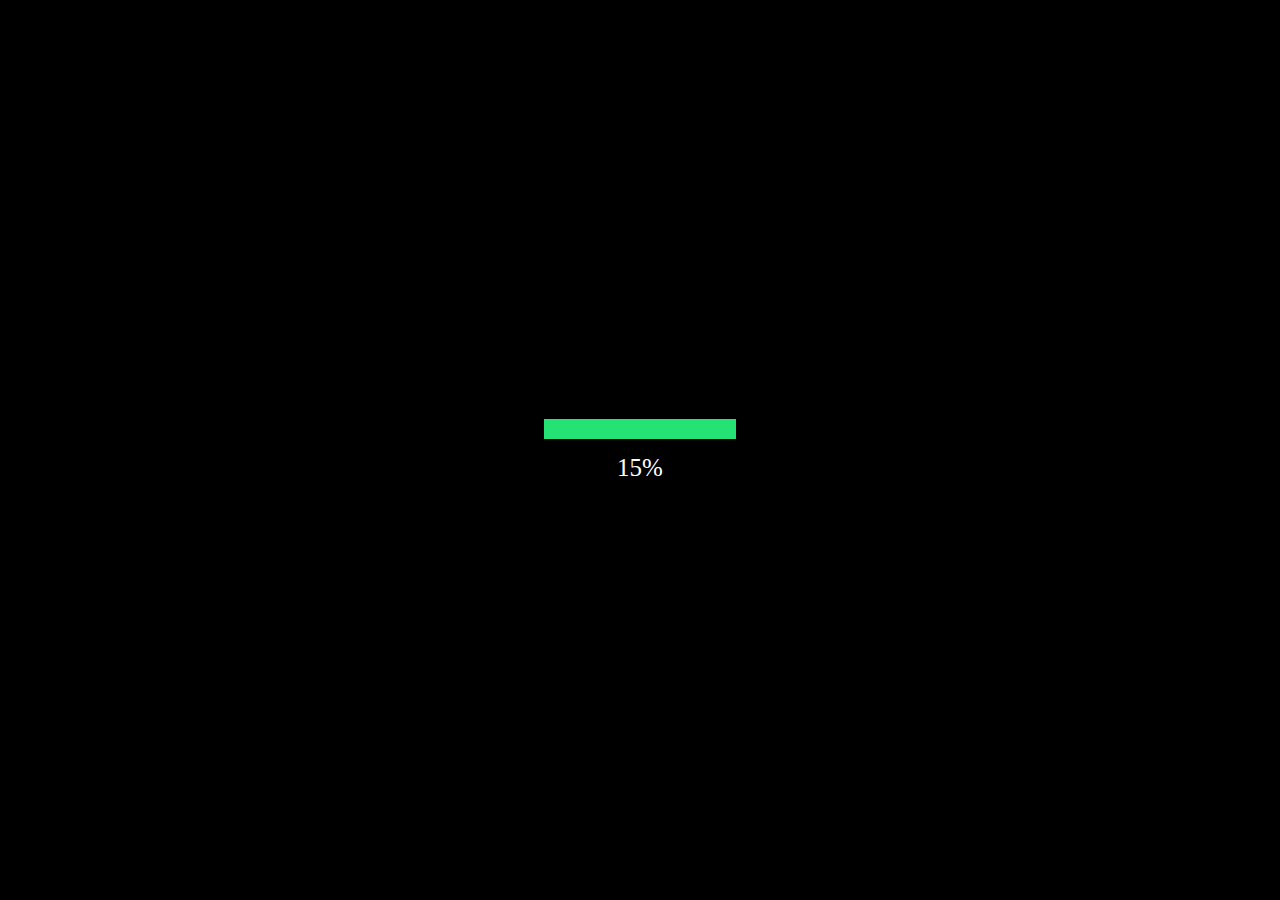
<file: index.html>
<!DOCTYPE html>
<html>
<head>
  <title>Loading Screen</title>
  <style>

    body {
    margin: 0;
    padding: 0;
    }

    #loading-screen {
      width: 100%;
      height: 100vh;
      background-color: black;
      display: flex;
      justify-content: center;
      align-items: center;
      flex-direction: column;
    }
    
    #loading-bar {
      width: 0%;
      height: 20px;
      background-color: #25e274;
      transition: width 1s ease;
    }

    #loading-progress{
        color: white;
        margin-top: 15px;
        font-size: 25px;
    }
  </style>
</head>
<body>
  <div id="loading-screen">
    <div id="loading-bar"></div>
    <span id="loading-progress">0%</span>
  </div>

  <script>
    // Simulate loading progress
    let progress = 0;
    const loadingBar = document.getElementById('loading-bar');
    const loadingProgress = document.getElementById('loading-progress');
    
    function simulateLoading() {
      if (progress < 100) {
        progress++;
        loadingBar.style.width = progress + '%';
        loadingProgress.innerText = progress + '%';
        setTimeout(simulateLoading, 50);
      } else {
        // Redirect to another HTML file
        window.location.href = 'aboutme.html';
      }
    }
    
    simulateLoading();
  </script>
</body>
</html>
</file>
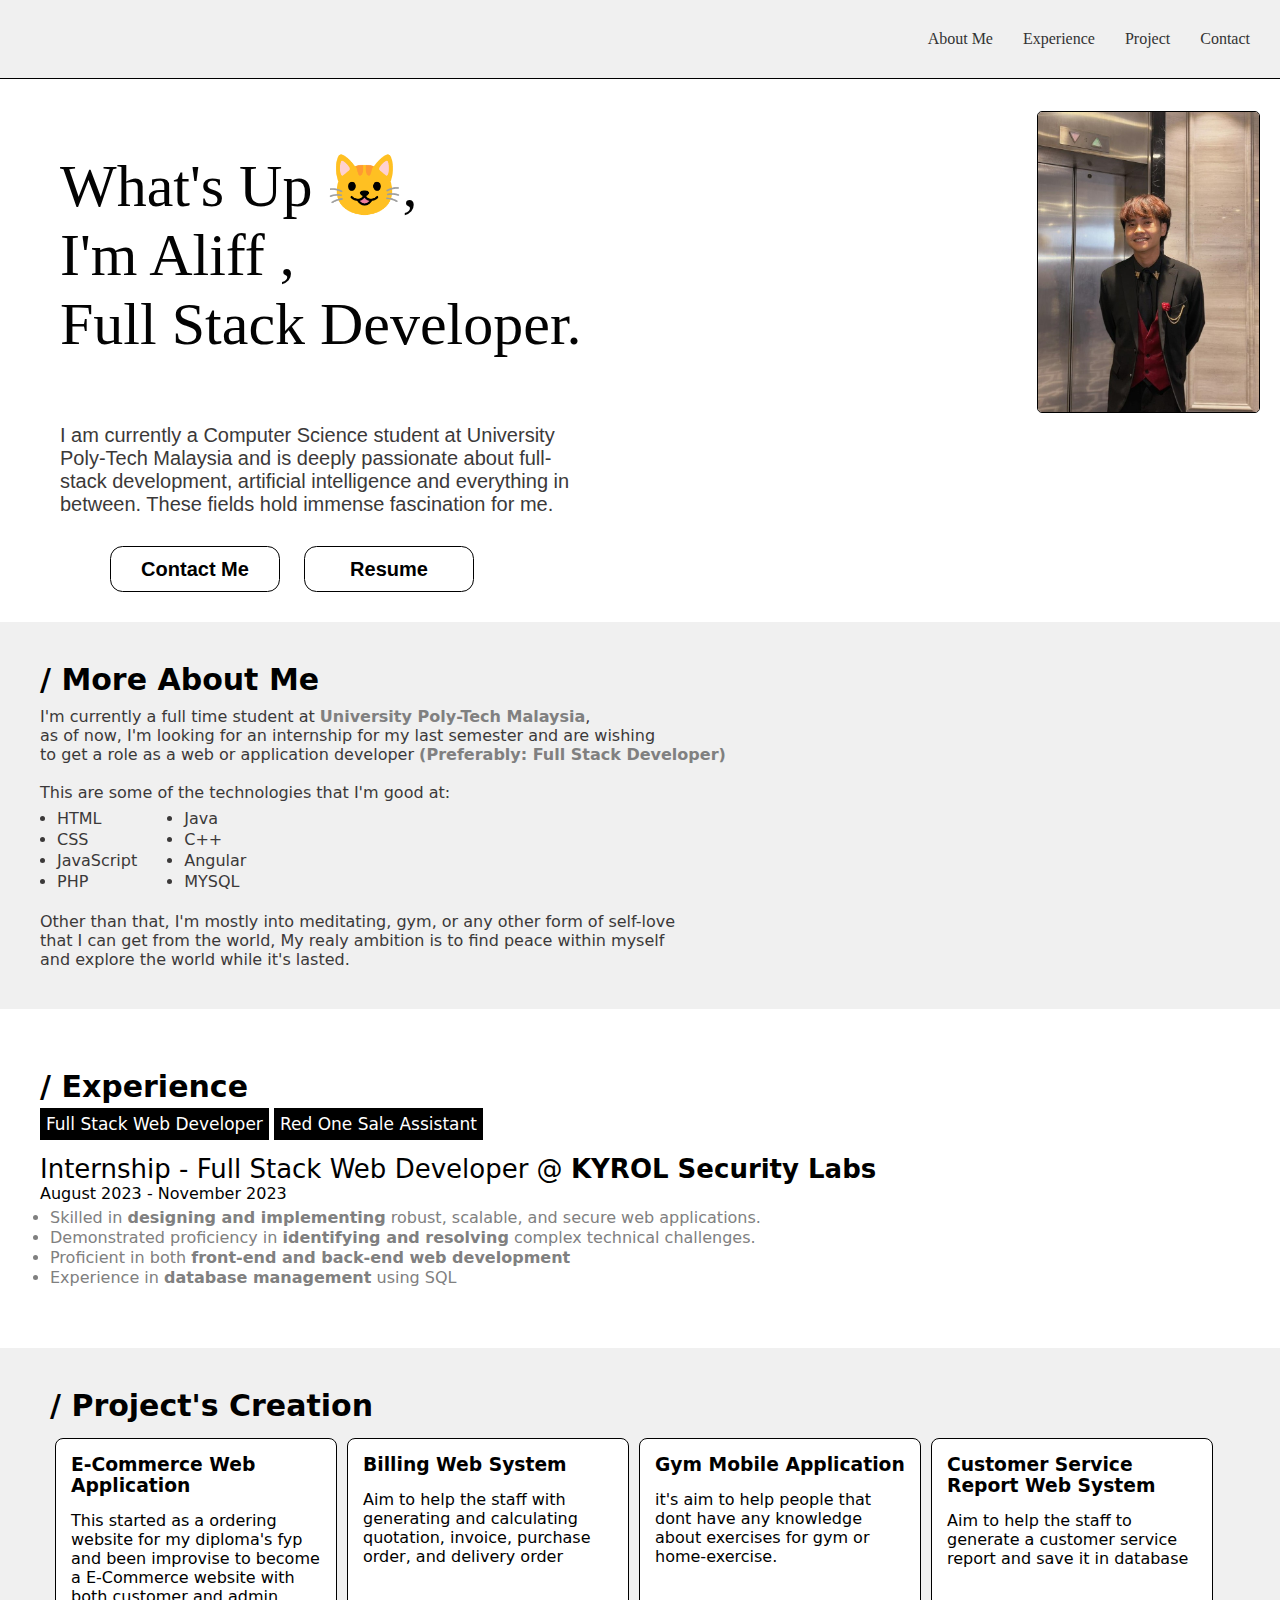
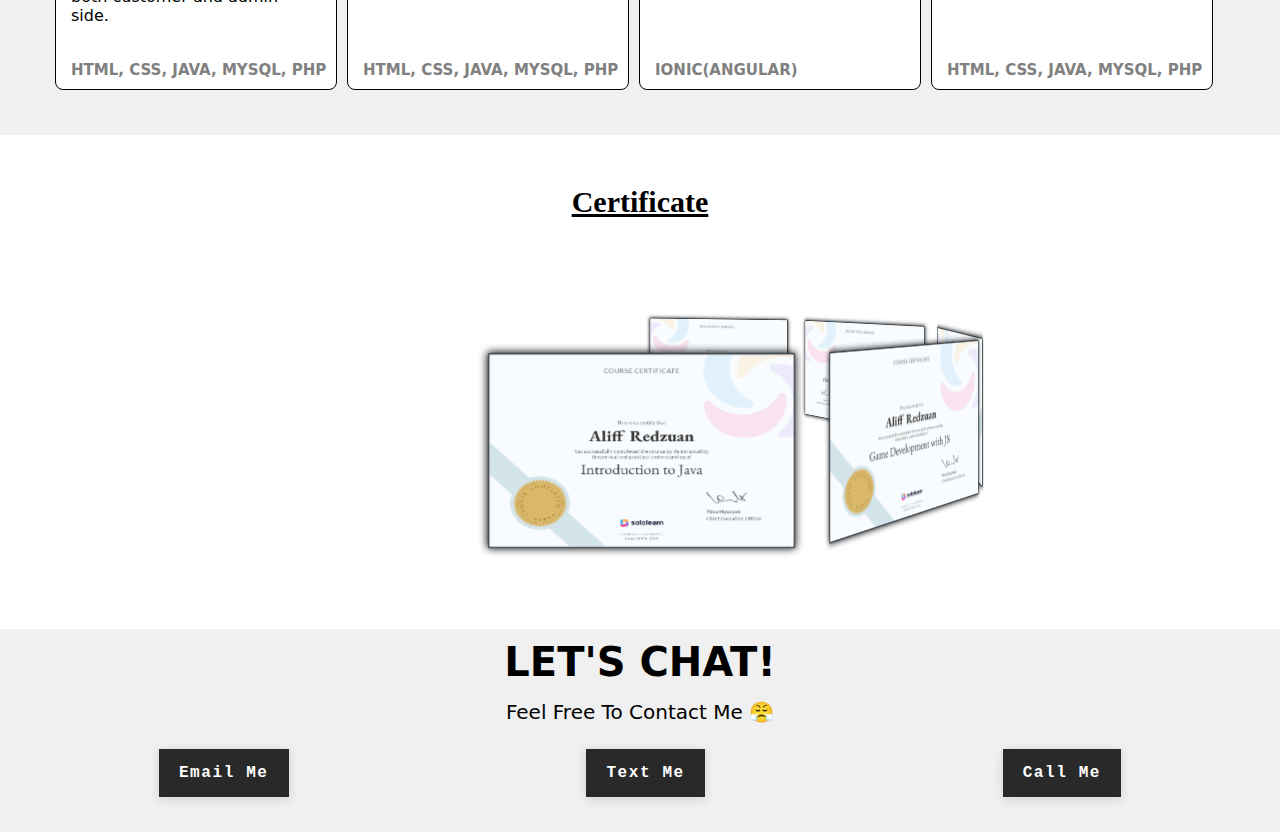
<file: aboutme.html>
<!DOCTYPE html>
<html lang="en">

<head>
    <meta charset="UTF-8">
    <meta http-equiv="X-UA-Compatible" content="IE=edge">
    <meta name="viewport" content="width=device-width, initial-scale=1.0">
    <title>Aliff Redzuan :0</title>
    <link rel="stylesheet" href="style/aboutme.css">
</head>

<body>
    <div class="header">
        <a href="#aboutme">About Me</a>
        <a href="#experience">Experience</a>
        <a href="#project-creation">Project</a>
        <a href="#box5container1">Contact</a>
    </div>
    <div class="content">

        <div id="head2" class="flex-container">
            <p>
                What's Up 😺,<br>
                I'm Aliff , <br>
                <span id="developerDesignation">Full Stack Developer</span>.
            </p>
            <img src="insert/my picture.jpeg">
        </div>
        <div id="desc">
            <p>I am currently a Computer Science student at University Poly-Tech Malaysia and is deeply
                passionate about full-stack development, artificial intelligence and everything in between.
                These fields hold immense fascination for me.
            </p>
        </div>
        <div id="buttonholder">
            <a href="#box5container1"><button class="btn" id="topbutton">Contact Me</button></a>
            <a href="insert/resumeNew.pdf"><button class="btn" id="topbutton">Resume</button></a>
        </div>
        <div class="box1" id="aboutme">
            <h3>/ More About Me</h3>
            <p>I'm currently a full time student at <b>University Poly-Tech Malaysia</b>, <br>
                as of now, I'm looking for an internship for my last semester and are wishing <br>
                to get a role as a web or application developer <b>(Preferably: Full Stack Developer)</b>
            </p>
            <p>
                <br>This are some of the technologies that I'm good at:
            </p>
            <table>
                <tr>
                    <td>
                        <ul>
                            <li>HTML</li>
                        </ul>
                    </td>
                    <td>
                        <ul>
                            <li>Java</li>
                        </ul>
                    </td>
                </tr>
                <tr>
                    <td>
                        <ul>
                            <li>CSS</li>
                        </ul>
                    </td>
                    <td>
                        <ul>
                            <li>C++</li>
                        </ul>
                    </td>
                </tr>
                <tr>
                    <td>
                        <ul>
                            <li>JavaScript</li>
                        </ul>
                    </td>
                    <td>
                        <ul>
                            <li>Angular</li>
                        </ul>
                    </td>
                </tr>
                <tr>
                    <td>
                        <ul>
                            <li>PHP</li>
                        </ul>
                    </td>
                    <td>
                        <ul>
                            <li>MYSQL</li>
                        </ul>
                    </td>
                </tr>
            </table>
            <p><br>Other than that, I'm mostly into meditating, gym, or any other form of self-love <br>
                that I can get from the world, My realy ambition is to find peace within myself <br>
                and explore the world while it's lasted.
            </p>
        </div>

        <div class="box2" id="experience">
            <h2>/ Experience</h2>
            <div class="experiencebox">
                <a href="#" class="experience-link" data-target="expe1">Full Stack Web Developer</a>
                <a href="#" class="experience-link" data-target="expe2">Red One Sale Assistant</a>
                <!--<a href="#expe3">Experience 3</a>
        <a href="#expe4">Experience 4</a> -->
            </div>
            <div id="expe1" class="experience active">
                <p class="expe1Title">Internship - Full Stack Web Developer @ <b style="font-weight: 600; color: black;">KYROL Security Labs</b></p>
                <p class="expe1UnderTitle">August 2023 - November 2023</p>
                <ul>
                    <li>Skilled in <b>designing and implementing</b> robust, scalable, and secure web applications.</li>
                    <li>Demonstrated proficiency in <b>identifying and resolving</b> complex technical challenges.</li>
                    <li>Proficient in both <b>front-end and back-end web development</b></li>
                    <li>Experience in <b>database management</b> using SQL</li>
                </ul>
            </div>

            <div id="expe2" class="experience">
                <p class="expe1Title">Full Time - Red one Sales Advisor @ <b style="font-weight: 600; color: black;">Laksaman Gemilang</b></p>
                <p class="expe1UnderTitle">March 2021 - Jun 2021</p>
                <ul>
                    <li>Developed <b>strong interpersonal and communication skills</b> through extensive customer
                        interactions</li>
                    <li>Utilized <b>problem-solving abilities</b> to address customer needs and provide effective
                        solutions.</li>
                    <li>Independently <b>managed and prioritized tasks</b> to meet sales targets and deadlines.</li>
                    <li><b>Committed to work</b> from 10 A.M to 10 P.M</li>
                </ul>
            </div>
        </div>

        <div class="box3" id="project-creation">
            <h2>/ Project's Creation</h2>
            <div class="project-container">
                <div class="projectbox">
                    <h3>E-Commerce Web Application</h3>
                    <p id="description">This started as a ordering website for my diploma's fyp and been improvise to
                        become a E-Commerce website with both customer and admin side.</p>
                    <p id="MLanguage">HTML, CSS, JAVA, MYSQL, PHP</p>
                </div>
                <div class="projectbox">
                    <h3>Billing Web System</h3>
                    <p id="description">Aim to help the staff with generating and calculating quotation, invoice, purchase order, and delivery order</p>
                    <p id="MLanguage">HTML, CSS, JAVA, MYSQL, PHP</p>
                </div>
                <div class="projectbox">
                    <h3>Gym Mobile Application</h3>
                    <p id="description">it's aim to help people that dont have any knowledge about exercises for gym or
                        home-exercise.</p>
                    <p id="MLanguage">IONIC(ANGULAR)</p>
                </div>
                <div class="projectbox">
                    <h3>Customer Service Report Web System</h3>
                    <p id="description">Aim to help the staff to generate a customer service report and save it in database</p>
                    <p id="MLanguage">HTML, CSS, JAVA, MYSQL, PHP</p>
                </div>
            </div>
        </div>


        <!-- <div class="box4">
            <h2>/ Payment</h2>
            <div class="paymentcontainer">

            <div class="paymentbox">
                <h3>Simple Project</h3>
                <div id="line"></div>
                <ul>
                    <li>No database</li>
                    <li>You choose the color design</li>
                    <li>You can choose the deadline</li>
                    <li>Discount will be given if I'm late</li>
                </ul>
                <div id="line"></div>
                <p id="price"> RM50 - RM150</p>
            </div>

            <div class="paymentbox">
                <h3>Moderate Project</h3>
                <div id="line"></div>
                <ul>
                    <li>Simple database</li>
                    <li>You choose the color design</li>
                    <li>You can choose the deadline</li>
                    <li>Discount will be given if I'm late</li>
                </ul>
                <div id="line"></div>
                <p id="price"> RM300 - RM500</p>
            </div>
            
            <div class="paymentbox">
                <h3>Advance Project</h3>
                <div id="line"></div>
                <ul>
                    <li>Complex database</li>
                    <li>You choose the color design</li>
                    <li>Deadline depends on difficulty</li>
                    <li>Discount will be given if I'm late</li>
                </ul>
                <div id="line"></div>
                <p id="price"> RM500 - RM1000</p>
            </div>

            </div>
        </div>
         -->

        <div class="certificate-box">
            <h3 style="text-decoration: underline; text-align: center;">Certificate</h3>
            <!-- 3D Slideshow Section -->
            <section id="slideshow">
                <div class="entire-content">
                    <div class="content-carrousel">
                        <figure class="shadow"><img src="insert/Java-certificate.png" /></figure>
                        <figure class="shadow"><img src="insert/jsgame-certificate.png" /></figure>
                        <figure class="shadow"><img src="insert/introCss-certificate.png" /></figure>
                        <figure class="shadow"><img src="insert/web-dev-certificate.png" /></figure>
                        <figure class="shadow"><img src="insert/responsive-web-certificate.png" /></figure>
                        <!-- <figure class="shadow"><img src="https://images.pexels.com/photos/131046/pexels-photo-131046.jpeg?w=940&h=650&auto=compress&cs=tinysrgb"/></figure>
            <figure class="shadow"><img src="https://images.pexels.com/photos/302515/pexels-photo-302515.jpeg?w=940&h=650&auto=compress&cs=tinysrgb"/></figure>
            <figure class="shadow"><img src="https://images.pexels.com/photos/301682/pexels-photo-301682.jpeg?w=940&h=650&auto=compress&cs=tinysrgb"/></figure>
            <figure class="shadow"><img src="https://images.pexels.com/photos/933054/pexels-photo-933054.jpeg?w=940&h=650&auto=compress&cs=tinysrgb"/></figure> -->
                    </div>
                </div>
        </div>
        </section>
    </div>
    <!-- footer -->
    <div class="box5">
        <h2>LET'S CHAT!</h2>
        <h4>Feel Free To Contact Me 😤</h4>
        <div id="box5container1">

            <a href="mailto:stormie8work@gmail.com">
                <button class="ui-btn">
                    <span>
                        Email Me
                    </span>
                </button>
            </a>

            <a href="https://wa.me/0172101885">
                <button class="ui-btn">
                    <span>
                        Text Me
                    </span>
                </button>
            </a>

            <a href="tel:0172101885">
                <button class="ui-btn">
                    <span>
                        Call Me
                    </span>
                </button>
            </a>
        </div>
    </div>

    <script>
        // Get a reference to the developer designation element
        var developerDesignation = document.getElementById('developerDesignation');

        // Array of developer designations
        var designations = ['Front-End Developer', 'Back-End Developer', 'Full Stack Developer'];

        // Function to update the developer designation
        function updateDeveloperDesignation() {
            // Get a random index from the designations array
            var randomIndex = Math.floor(Math.random() * designations.length);

            // Update the developer designation with the randomly selected value
            developerDesignation.textContent = designations[randomIndex];
        }

        // Call the updateDeveloperDesignation function initially
        updateDeveloperDesignation();

        // Call the updateDeveloperDesignation function every 3 seconds
        setInterval(updateDeveloperDesignation, 1500);

        document.addEventListener("DOMContentLoaded", function () {
            const links = document.querySelectorAll(".experience-link");
            const sections = document.querySelectorAll(".experience");

            links.forEach(link => {
                link.addEventListener("click", function (event) {
                    event.preventDefault(); // Prevent default anchor behavior

                    const targetId = this.getAttribute("data-target");

                    // Hide all sections
                    sections.forEach(section => {
                        section.classList.remove("active");
                    });

                    // Show the targeted section
                    document.getElementById(targetId).classList.add("active");
                });
            });
        });
    </script>
    </div>
</body>

</html>
</file>
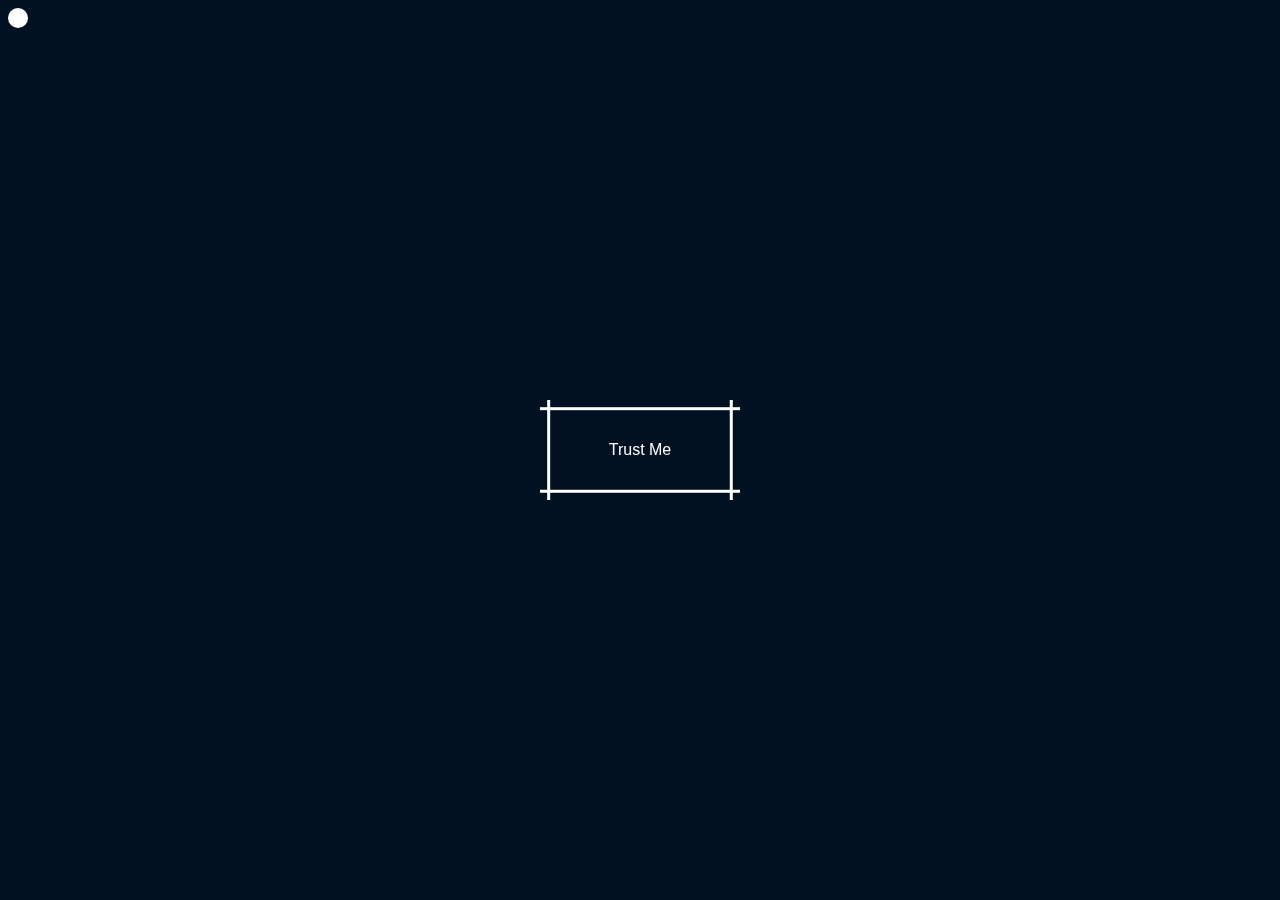
<file: index.html.html>
<!DOCTYPE html>
<html lang="en">
<head>
    <meta charset="UTF-8">
    <meta http-equiv="X-UA-Compatible" content="IE=edge">
    <meta name="viewport" content="width=device-width, initial-scale=1.0">
    <title>Hello Stranger!</title>
    <link rel="stylesheet" href="../style/welcome.css">
</head>
<body>
    <div id="animation"></div>
    <div>
    <a href="../aboutme.html"><button class="button-89" role="button">Trust Me</button></a>
    </div>
    <script src="../javascript/welcome.js"></script>
</body>
</html>
</file>
<file: style/aboutme.css>
html{
    scroll-behavior: smooth;  
  }

  *{
    background-color: #ffff;
    margin: 0;
    padding: 0;
  }

  .header a{
  padding: 10px;
  }
  
  /* ----------Styles for desktop screens---------------- */
@media (min-width: 868px) {
   /* above is the body section */
   .header {
    display: flex;
    justify-content: flex-end;
    padding: 20px;
    background-color: #f0f0f0;
    border-bottom: 1px solid black;
  }

.header a {
    margin-left: 10px;
    color: #333;
    background-color: #f0f0f0;
    text-decoration: none;
}

.header a:hover{
  color: rgb(129, 120, 120);
}

/* above is the header section */
.content{
    max-height: max-content;
}

#head2 {
  display: flex;
  max-height: 250px;
  margin-top: 50px;
  margin-left: 50px;
}

#head2 p {
  margin-top: 25px;
  padding: 10px;
  padding-bottom: 35px;
  font-size: 60px;
  color: #030303;
  font-family: Book Antiqua;
  
}

.flex-container {
display: flex;
align-items: center;
justify-content: space-between;
}

.flex-container img {
max-width: 300px; /* Adjust the width as needed */
height: auto;
margin-right: 20px; /* Adjust the margin as needed */
}

#head2 img {
  height:300px;
  margin-left: 60px;
  border: 1px solid black;
  border-radius: 5px;
  margin-top: 15px;
  cursor: pointer;
}

#desc{
  width: 510px;
margin-top: 45px;
font-size: 20px;
padding: 10px;
padding-top: 0px;
color: rgb(59, 57, 57);
font-family: sans-serif;
margin-left: 50px;
}

#buttonholder{
margin-top: 10px;
margin-bottom: 30px;
width: max-content;
margin-left: 100px;
}

/* #buttonholder button{
padding: 5px;
border: 2px solid ;
font-size: 20px;
margin-right: 10px;
cursor: pointer;
}

#buttonholder button:hover{
background-color: black;
color: white;
} */

.btn {
width: 8.5em;
height: 2.3em;
margin: 0.5em;
margin-bottom: 0;
background: white;
color: black;
border: 1px solid black;
border-radius: 0.625em;
font-size: 20px;
font-weight: bold;
cursor: pointer;
position: relative;
z-index: 1;
overflow: hidden;
}

#topbutton:hover {
color: white;
}

#topbutton:after {
content: "";
background: black;
position: absolute;
z-index: -1;
left: -20%;
right: -20%;
top: 0;
bottom: 0;
transform: skewX(-45deg) scale(0, 1);
transition: all 0.5s;
}

#topbutton:hover:after {
transform: skewX(-45deg) scale(1, 1);
-webkit-transition: all 0.5s;
transition: all 0.5s;
}
/* MORE ABOUT ME SECTION START HERE */
.box1{
padding-bottom: 10px;
margin-top: 20px;
padding: 10px;
font-family: system-ui;
background-color: #f0f0f0;
padding-left: 50px;
padding: 40px;
}

.box1 h3{
font-size: 30px;
margin-bottom: 10px;
background-color: #f0f0f0;
}

.box1 b{
color: gray;
background-color: #f0f0f0;
}

.box1 p{
color: rgb(59, 57, 57);
background-color: #f0f0f0;
}

/* ALL THE TABLE ABOUT TECHNOLOGIES */
table{
margin-top: 5px;
margin-left: 15px;
background-color: #f0f0f0;
}

table td{
  background-color: #f0f0f0;
padding-right: 45px;
color: rgb(59, 57, 57);
}

table li{
  background-color: #f0f0f0;
color: rgb(59, 57, 57);
}
/* EXPERIENCE SECTION START HERE */

.box2{
margin-top: 20px;
font-family: system-ui;
padding-left: 50px;
padding: 40px;
}

.box2 h2{
font-size: 30px;
margin-bottom: 10px;
}

.box2 a{
border: 1px solid black;
text-decoration: none;
background-color: black;
color: white;
padding-left: 0;
font-size: 17px;
padding: 5px;
}

.box2 a:hover{
background-color: white;
color: black;
}

.experiencebox{
height: 30px;
}

.expe1Title {
font-size: 26px;
margin-top: 10px;
}

.expe1UnderTitle{
margin-bottom: 5px;
}

.box2 ul{
margin-left: 10px;
color: rgb(59, 57, 57);
}

.box2 ul ,b{
color: gray;
}
.box2 li{
margin-bottom: 1px;
}

        /* Hide all experiences initially */
        .experience {
          display: none;
          opacity: 0;
          transition: opacity 0.3s ease-in-out;
      }

      /* Ensure one experience is shown */
      .active {
          display: block;
          opacity: 1;
      }


/* PROJECT CREATION SECTION START HERE */
.box3{
margin-top: 20px;
padding: 40px;
height: fit-content;
font-family: system-ui;
padding-left: 50px;
background-color: #f0f0f0;
}

.box3 h2{
font-size: 30px;
margin-bottom: 10px;
background-color: #f0f0f0;
}

.project-container{
display: flex;
background-color: #f0f0f0;
}

.projectbox{
border: 1px solid black;
width: 250px;
height: 220px;
padding: 15px;
border-radius: 8px;
margin: 5px;
cursor: pointer;
position: relative;
}

.projectbox p {
word-wrap: break-word;
color: black;
}

#description{
margin-top: 15px;
}

#MLanguage{
color: gray;
margin-top: 15px;
font-size: 15px;
font-weight: bold;
padding-bottom: 10px;
bottom: 0;
position: absolute;
}

/* Payment section start here */

.box4{
margin-left: 10px;
padding: 10px;
font-family: system-ui;
}

.box4 h2{
font-size: 30px;
margin-top: 50px;
margin-bottom: 10px;
}

.paymentcontainer{
display: flex;
}

.paymentbox{
border: 1px solid black;
width: max-content;
border-radius: 2px 2px 3px 3px;
height: max-content;
margin-right: 15px;
cursor: pointer;
}

.paymentbox h3{
font-weight: bold;
padding: 15px;
text-align: center;
}

#line{
background-color: black;
height: 1px;
padding: 0px;
width: 100%;
}

.paymentbox ul{
padding: 5px;
margin-left: 25px;
}

.paymentbox li{
padding: 8px;
}

#price{
padding: 5px;
text-align: center;
font-weight: bold;
}

/* CERTIFICATE SECTION */
.certificate-box{
  text-align: center;
  }

  .certificate-box h3{
    font-size: 30px;
    margin-top: 50px;
    margin-bottom: 10px;
  }

  #slideshow {
    margin: 0 auto;
    padding-top: 20px;
    height: 400px;
    width: 100%;
    background-color: white;
    box-sizing: border-box;
  }
  
  .sub-heading {
    padding-top: 50px;
    font-size: 18px;
  } .sub-heading-two {
    font-size: 15px;
  } .sub-heading-three {
    font-size: 13px;
  } .sub-heading-four {
    font-size: 11px;
  } .sub-heading-five {
    font-size: 9px;
  } .sub-heading-six {
    font-size: 7px;
  } .sub-heading-seven {
    font-size: 5px;
  } .sub-heading-eight {
    font-size: 3px;
  } .sub-heading-nine {
    font-size: 1px;
  }
  
  .entire-content {
    margin: auto;
    width: 190px;
    perspective: 800px;
    position: relative;
    padding-top: 80px;
  }
  
  .content-carrousel {
    width: 100%;
    position: absolute;
    float: right;
    animation: rotar 18s infinite linear;
    transform-style: preserve-3d;
  }
  
  .content-carrousel:hover {
    animation-play-state: paused;
    cursor: pointer;
  }
  
  .content-carrousel figure {
    width: 100%;
    height: 120px;
    border: 1px solid #3b444b;
    overflow: hidden;
    position: absolute;
  }
  
  .content-carrousel figure:nth-child(1) {
    transform: rotateY(0deg) translateZ(300px); 
  } .content-carrousel figure:nth-child(2) {
    transform: rotateY(40deg) translateZ(300px); 
  } .content-carrousel figure:nth-child(3) {
    transform: rotateY(80deg) translateZ(300px); 
  } .content-carrousel figure:nth-child(4) {
    transform: rotateY(120deg) translateZ(300px); 
  } .content-carrousel figure:nth-child(5) {
    transform: rotateY(160deg) translateZ(300px); 
  } .content-carrousel figure:nth-child(6) {
    transform: rotateY(200deg) translateZ(300px); 
  } .content-carrousel figure:nth-child(7) {
    transform: rotateY(240deg) translateZ(300px); 
  } .content-carrousel figure:nth-child(8) {
    transform: rotateY(280deg) translateZ(300px); 
  } .content-carrousel figure:nth-child(9) {
    transform: rotateY(320deg) translateZ(300px); 
  } .content-carrousel figure:nth-child(10) {
    transform: rotateY(360deg) translateZ(300px); 
  } 
  
  .shadow {
      position: absolute;
      box-shadow: 0px 0px 5px 0px #000;
      border-radius: 1px;
  }
  
  .content-carrousel img {
    image-rendering: auto;
    transition: all 300ms;
    width: 100%;
    height: 100%;
  }
  
  .content-carrousel img:hover {
    transform: scale(1.2);
    transition: all 300ms;
  }
  
  @keyframes rotar {
    from {
      transform: rotateY(0deg);
    } to {
      transform: rotateY(360deg);
    }
  }
/* CONTACT ME SECTION */
.box5{
padding: 10px;
font-family: system-ui;
background-color: gray;
background-color: #f0f0f0;
}

.box5 h2{
font-size: 40px;
text-align: center;
background-color: #f0f0f0;
}

.box5 h4{
text-align: center;
font-size: 20px;
font-weight: normal;
margin-top: 15px;
background-color: #f0f0f0;
}

#box5container1{
display: flex;
background-color: #f0f0f0;
}

#box5container1 a{
margin: auto;
background-color: #f0f0f0;
text-decoration: none;
}

.ui-btn {
margin: auto;
margin-top: 25px;
margin-bottom: 25px;
--btn-default-bg: rgb(41, 41, 41);
--btn-padding: 15px 20px;
--btn-hover-bg: rgb(51, 51, 51);
--btn-transition: .3s;
--btn-letter-spacing: .1rem;
--btn-animation-duration: 1.2s;
--btn-shadow-color: rgba(0, 0, 0, 0.137);
--btn-shadow: 0 2px 10px 0 var(--btn-shadow-color);
--hover-btn-color: #FAC921;
--default-btn-color: #fff;
--font-size: 16px;
/* 👆 this field should not be empty */
--font-weight: 600;
--font-family: Menlo,Roboto Mono,monospace;
/* 👆 this field should not be empty */
}

/* button settings 👆 */

.ui-btn {
box-sizing: border-box;
padding: var(--btn-padding);
display: flex;
align-items: center;
justify-content: center;
color: var(--default-btn-color);
font: var(--font-weight) var(--font-size) var(--font-family);
background: var(--btn-default-bg);
border: none;
cursor: pointer;
transition: var(--btn-transition);
overflow: hidden;
box-shadow: var(--btn-shadow);
}

.ui-btn span {
letter-spacing: var(--btn-letter-spacing);
transition: var(--btn-transition);
box-sizing: border-box;
position: relative;
background: inherit;
}

.ui-btn span::before {
box-sizing: border-box;
position: absolute;
content: "";
background: inherit;
}

.ui-btn:hover, .ui-btn:focus {
background: var(--btn-hover-bg);
}

.ui-btn:hover span, .ui-btn:focus span {
color: var(--hover-btn-color);
}

.ui-btn:hover span::before, .ui-btn:focus span::before {
animation: chitchat linear both var(--btn-animation-duration);
}

@keyframes chitchat {
0% {
  content: "#";
}

5% {
  content: ".";
}

10% {
  content: "^{";
}

15% {
  content: "-!";
}

20% {
  content: "#$_";
}

25% {
  content: "№:0";
}

30% {
  content: "#{+.";
}

35% {
  content: "@}-?";
}

40% {
  content: "?{4@%";
}

45% {
  content: "=.,^!";
}

50% {
  content: "?2@%";
}

55% {
  content: "\;1}]";
}

60% {
  content: "?{%:%";
  right: 0;
}

65% {
  content: "|{f[4";
  right: 0;
}

70% {
  content: "{4%0%";
  right: 0;
}

75% {
  content: "'1_0<";
  right: 0;
}

80% {
  content: "{0%";
  right: 0;
}

85% {
  content: "]>'";
  right: 0;
}

90% {
  content: "4";
  right: 0;
}

95% {
  content: "2";
  right: 0;
}

100% {
  content: "";
  right: 0;
}
}

}

/* -----------------Styles for tablet screens---------------------- */
@media (min-width: 576px) and (max-width: 867px) {
     /* above is the body section */
     .header {
      display: flex;
      justify-content: flex-end;
      padding: 20px;
      background-color: #f0f0f0;
    }
  
  .header a {
      margin-left: 10px;
      color: #333;
      background-color: #f0f0f0;
      text-decoration: none;
  }
  .header a:hover{
    color: rgb(129, 120, 120);
  }
  
  /* above is the header section */
  .content{
      max-height: max-content;
  }
  
  #head2 {
    display: flex;
    max-height: 250px;
  }
  

  #head2 p {
    margin-top: 25px;
    padding: 10px;
    padding-bottom: 15px;
    font-size: 35px;
    color: #030303;
    font-family: Book Antiqua;
    margin-left: 20px;
  }
  
  .flex-container {
  display: flex;
  align-items: center;
  justify-content: space-between;
  }
  
  .flex-container img {
  max-width: 300px; /* Adjust the width as needed */
  height: auto;
  margin-right: 20px; /* Adjust the margin as needed */
  }
  
  #head2 img {
    height:250px;
    margin-left: 60px;
    border: 1px solid black;
    border-radius: 5px;
    margin-top: 25px;
    cursor: pointer;
  }
  
  #desc{
  width: 350px;
  font-size: 15px;
  padding: 10px;
  padding-top: 0;
  color: rgb(59, 57, 57);
  font-family: sans-serif;
  margin-left: 20px;
  }
  
  #buttonholder{
  margin-top: 10px;
  width: max-content;
  margin-left: 30px;
  }
  
  /* #buttonholder button{
  padding: 5px;
  border: 2px solid ;
  font-size: 20px;
  margin-right: 10px;
  cursor: pointer;
  }
  
  #buttonholder button:hover{
  background-color: black;
  color: white;
  } */
  
  .btn {
  width: 130px;
  height: 40px;
  margin: 0.5em;
  background: white;
  color: black;
  border: 1px solid black;
  border-radius: 0.625em;
  font-size: 20px;
  font-weight: bold;
  cursor: pointer;
  position: relative;
  z-index: 1;
  overflow: hidden;
  }
  
  #topbutton:hover {
  color: white;
  }
  
  #topbutton:after {
  content: "";
  background: black;
  position: absolute;
  z-index: -1;
  left: -20%;
  right: -20%;
  top: 0;
  bottom: 0;
  transform: skewX(-45deg) scale(0, 1);
  transition: all 0.5s;
  }
  
  #topbutton:hover:after {
  transform: skewX(-45deg) scale(1, 1);
  -webkit-transition: all 0.5s;
  transition: all 0.5s;
  }
  /* MORE ABOUT ME SECTION START HERE */
  .box1{
  margin-top: 10px;
  margin-bottom: 10px;
  padding: 10px;
  font-family: system-ui;
  font-size: 15px;
  background-color: #f0f0f0;
  }
  
  .box1 h3{
  font-size: 25px;
  margin-top: 50px;
  margin-bottom: 10px;
  background-color: #f0f0f0;
  }
  
  .box1 b{
  color: gray;
  background-color: #f0f0f0;
  }
  
  .box1 p{
  color: rgb(59, 57, 57);
  background-color: #f0f0f0;
  
  }
  
  /* ALL THE TABLE ABOUT TECHNOLOGIES */
  table{
  margin-top: 5px;
  margin-bottom: 5px;
  margin-left: 15px;
  background-color: #f0f0f0;
  }
  
  table td{
  padding-right: 45px;
  color: rgb(59, 57, 57);
  background-color: #f0f0f0;
  }
  
  table li{
  color: rgb(59, 57, 57);
  background-color: #f0f0f0;
  }
  /* EXPERIENCE SECTION START HERE */
  
  .box2{
  margin-top: 20px;
  padding: 10px;
  font-family: system-ui;
  font-size: 15px;
  }
  
  .box2 h2{
  font-size: 25px;
  margin-top: 50px;
  margin-bottom: 10px;
  }
  
  .box2 a{
  border: 1px solid black;
  text-decoration: none;
  background-color: black;
  color: white;
  padding-left: 0;
  font-size: 17px;
  padding: 5px;
  }
  
  .box2 a:hover{
  background-color: white;
  color: black;
  }
  
  .experiencebox{
  height: 30px;
  }
  
  .expe1Title {
  font-size: 26px;
  margin-top: 10px;
  }
  
  .expe1UnderTitle{
  margin-bottom: 5px;
  }
  
  .box2 ul{
  margin-left: 10px;
  color: rgb(59, 57, 57);
  }
  
  .box2 ul ,b{
  color: gray;
  }
  .box2 li{
  margin-bottom: 1px;
  }
  
  /* experience 1 */
  /* #expe1 {
  display: none;
  }
  
  #expe1:target,
  [id^="expe1"] {
  display: block;
  } */
  
  /* experience 2 */
  /* experience 3 */
  /* experience 4 */
  
  
  /* PROJECT CREATION SECTION START HERE */
  .box3{
  margin-top: 20px;
  padding: 10px;
  height: fit-content;
  font-family: system-ui;
  background-color: #f0f0f0;
  }
  
  .box3 h2{
  font-size: 25px;
  margin-top: 50px;
  margin-bottom: 10px;
  background-color: #f0f0f0;
  }
  
  .project-container{
  display: flex;
  background-color: #f0f0f0;
  }
  
  .projectbox{
  border: 1px solid black;
  width: 250px;
  height: 200px;
  padding: 15px;
  border-radius: 8px;
  margin: 5px;
  cursor: pointer;
  position: relative;
  }
  
  .projectbox p {
  word-wrap: break-word;
  color: black;
  }
  
  #description{
  margin-top: 15px;
  }
  
  #MLanguage{
  color: gray;
  margin-top: 15px;
  font-size: 15px;
  font-weight: bold;
  padding-bottom: 10px;
  bottom: 0;
  position: absolute;
  }
  
  /* Payment section start here */
  
  .box4{
  margin-left: 10px;
  padding: 10px;
  font-family: system-ui;
  }
  
  .box4 h2{
  font-size: 25px;
  margin-top: 50px;
  margin-bottom: 10px;
  }
  
  .paymentcontainer{
  display: flex;
  }
  
  .paymentbox{
  border: 1px solid black;
  width: max-content;
  border-radius: 2px 2px 3px 3px;
  height: max-content;
  margin-right: 15px;
  cursor: pointer;
  }
  
  .paymentbox h3{
  font-weight: bold;
  padding: 15px;
  text-align: center;
  font-size: 15px;
  }
  
  #line{
  background-color: black;
  height: 1px;
  padding: 0px;
  width: 100%;
  }
  
  .paymentbox ul{
  padding: 5px;
  margin-left: 25px;
  }
  
  .paymentbox li{
  padding: 8px;
  }
  
  #price{
  padding: 5px;
  text-align: center;
  font-weight: bold;
  font-size: 15px;
  }
  
  /* CERTIFICATE SECTION */
  .certificate-box{
    text-align: center;
    }
  
    .certificate-box h3{
      font-size: 25px;
      margin-top: 50px;
      margin-bottom: 10px;
      font-family: system-ui;

    }
  
    #slideshow {
      margin: 0 auto;
      padding-top: 20px;
      height: 400px;
      width: 550px;
      background-color: white;
      box-sizing: border-box;
    }
    
    .sub-heading {
      padding-top: 50px;
      font-size: 18px;
    } .sub-heading-two {
      font-size: 15px;
    } .sub-heading-three {
      font-size: 13px;
    } .sub-heading-four {
      font-size: 11px;
    } .sub-heading-five {
      font-size: 9px;
    } .sub-heading-six {
      font-size: 7px;
    } .sub-heading-seven {
      font-size: 5px;
    } .sub-heading-eight {
      font-size: 3px;
    } .sub-heading-nine {
      font-size: 1px;
    }
    
    .entire-content {
      margin: auto;
      width: 190px;
      perspective: 1000px;
      position: relative;
      padding-top: 80px;
    }
    
    .content-carrousel {
      width: 100%;
      position: absolute;
      float: right;
      animation: rotar 14s infinite linear;
      transform-style: preserve-3d;
    }
    
    .content-carrousel:hover {
      animation-play-state: paused;
      cursor: pointer;
    }
    
    .content-carrousel figure {
      width: 100%;
      height: 120px;
      border: 1px solid #3b444b;
      overflow: hidden;
    }
    
    .content-carrousel figure:nth-child(1) {
      transform: rotateY(0deg) translateZ(275px); 
    } .content-carrousel figure:nth-child(2) {
      transform: rotateY(40deg) translateZ(275px); 
    } .content-carrousel figure:nth-child(3) {
      transform: rotateY(80deg) translateZ(275px); 
    } .content-carrousel figure:nth-child(4) {
      transform: rotateY(120deg) translateZ(275px); 
    } .content-carrousel figure:nth-child(5) {
      transform: rotateY(160deg) translateZ(275px); 
    } .content-carrousel figure:nth-child(6) {
      transform: rotateY(200deg) translateZ(275px); 
    } .content-carrousel figure:nth-child(7) {
      transform: rotateY(240deg) translateZ(275px); 
    } .content-carrousel figure:nth-child(8) {
      transform: rotateY(280deg) translateZ(275px); 
    } .content-carrousel figure:nth-child(9) {
      transform: rotateY(320deg) translateZ(275px); 
    } .content-carrousel figure:nth-child(10) {
      transform: rotateY(360deg) translateZ(275px); 
    } 
    
    .shadow {
        position: absolute;
        box-shadow: 0px 0px 5px 0px #000;
        border-radius: 1px;
    }
    
    .content-carrousel img {
      image-rendering: auto;
      transition: all 300ms;
      width: 100%;
      height: 100%;
    }
    
    .content-carrousel img:hover {
      transform: scale(1.2);
      transition: all 300ms;
    }
    
    @keyframes rotar {
      from {
        transform: rotateY(0deg);
      } to {
        transform: rotateY(360deg);
      }
    }
  /* CONTACT ME SECTION */
  .box5{
  padding: 10px;
  font-family: system-ui;
  background-color: gray;
  background-color: #f0f0f0;
  }
  
  .box5 h2{
  font-size: 40px;
  text-align: center;
  background-color: #f0f0f0;
  }
  
  .box5 h4{
  text-align: center;
  font-size: 20px;
  font-weight: normal;
  margin-top: 15px;
  background-color: #f0f0f0;
  }
  
  #box5container1{
  display: flex;
  background-color: #f0f0f0;
  }
  
  #box5container1 a{
  margin: auto;
  background-color: #f0f0f0;
  text-decoration: none;
  }
  
  .ui-btn {
  margin: auto;
  margin-top: 25px;
  margin-bottom: 25px;
  --btn-default-bg: rgb(41, 41, 41);
  --btn-padding: 15px 20px;
  --btn-hover-bg: rgb(51, 51, 51);
  --btn-transition: .3s;
  --btn-letter-spacing: .1rem;
  --btn-animation-duration: 1.2s;
  --btn-shadow-color: rgba(0, 0, 0, 0.137);
  --btn-shadow: 0 2px 10px 0 var(--btn-shadow-color);
  --hover-btn-color: #FAC921;
  --default-btn-color: #fff;
  --font-size: 16px;
  /* 👆 this field should not be empty */
  --font-weight: 600;
  --font-family: Menlo,Roboto Mono,monospace;
  /* 👆 this field should not be empty */
  }
  
  /* button settings 👆 */
  
  .ui-btn {
  box-sizing: border-box;
  padding: var(--btn-padding);
  display: flex;
  align-items: center;
  justify-content: center;
  color: var(--default-btn-color);
  font: var(--font-weight) var(--font-size) var(--font-family);
  background: var(--btn-default-bg);
  border: none;
  cursor: pointer;
  transition: var(--btn-transition);
  overflow: hidden;
  box-shadow: var(--btn-shadow);
  }
  
  .ui-btn span {
  letter-spacing: var(--btn-letter-spacing);
  transition: var(--btn-transition);
  box-sizing: border-box;
  position: relative;
  background: inherit;
  }
  
  .ui-btn span::before {
  box-sizing: border-box;
  position: absolute;
  content: "";
  background: inherit;
  }
  
  .ui-btn:hover, .ui-btn:focus {
  background: var(--btn-hover-bg);
  }
  
  .ui-btn:hover span, .ui-btn:focus span {
  color: var(--hover-btn-color);
  }
  
  .ui-btn:hover span::before, .ui-btn:focus span::before {
  animation: chitchat linear both var(--btn-animation-duration);
  }
  
  @keyframes chitchat {
  0% {
    content: "#";
  }
  
  5% {
    content: ".";
  }
  
  10% {
    content: "^{";
  }
  
  15% {
    content: "-!";
  }
  
  20% {
    content: "#$_";
  }
  
  25% {
    content: "№:0";
  }
  
  30% {
    content: "#{+.";
  }
  
  35% {
    content: "@}-?";
  }
  
  40% {
    content: "?{4@%";
  }
  
  45% {
    content: "=.,^!";
  }
  
  50% {
    content: "?2@%";
  }
  
  55% {
    content: "\;1}]";
  }
  
  60% {
    content: "?{%:%";
    right: 0;
  }
  
  65% {
    content: "|{f[4";
    right: 0;
  }
  
  70% {
    content: "{4%0%";
    right: 0;
  }
  
  75% {
    content: "'1_0<";
    right: 0;
  }
  
  80% {
    content: "{0%";
    right: 0;
  }
  
  85% {
    content: "]>'";
    right: 0;
  }
  
  90% {
    content: "4";
    right: 0;
  }
  
  95% {
    content: "2";
    right: 0;
  }
  
  100% {
    content: "";
    right: 0;
  }
  }
  
}

/* ---------------------Styles for mobile screens----------------- */
@media (max-width: 575px) {
     /* above is the body section */
     .header {
      display: flex;
      justify-content: flex-end;
      padding: 10px;
      padding-top: 30px;
      background-color: #f0f0f0;
    }
  
  .header a {
      margin-left: 10px;
      color: #333;
      background-color: #f0f0f0;
      text-decoration: none;
      font-size: 15px;
  }

  .header a:hover{
    color: rgb(129, 113, 113);
  }
  
  /* above is the header section */
  .content{
      max-height: max-content;
      /* margin-left: 10px; */
  }
  
  #head2 {
    display: flex;
    max-height: 250px;
  }
  
  #head2 p {
    margin-top: 10px;
    padding: 19px;
    padding-bottom: 15px;
    font-size: 25px;
    color: #030303;
    font-family: Book Antiqua;
  }
  
  .flex-container {
  display: flex;
  align-items: center;
  justify-content: space-between;
  }
  
  .flex-container img {
  max-width: 300px; /* Adjust the width as needed */
  height: auto;
  margin-right: 20px; /* Adjust the margin as needed */
  }
  
  #head2 img {
    height:180px;
    margin-left: 60px;
    border: 1px solid black;
    border-radius: 5px;
    margin-top: 15px;
    cursor: pointer;
  }
  
  #desc{
  font-size: 12.5px;
  padding: 0px;
  padding-top: 0;
  line-height: 16px;
  color: rgb(59, 57, 57);
  font-family: sans-serif;
  margin-left: 10px;
  width: 265px;
  }
  
  #buttonholder{
  margin-top: 20px;
  width: max-content;
  margin-left: 10px;
  }
  
  /* #buttonholder button{
  padding: 5px;
  border: 2px solid ;
  font-size: 20px;
  margin-right: 10px;
  cursor: pointer;
  }
  
  #buttonholder button:hover{
  background-color: black;
  color: white;
  } */
  
  .btn {
  width: 120px;
  height: 35px;
  margin-left: 5px;
  background: white;
  color: black;
  border: 1px solid black;
  border-radius: 0.625em;
  font-size: 20px;
  font-weight: bold;
  cursor: pointer;
  position: relative;
  z-index: 1;
  overflow: hidden;
  }
  
  #topbutton:hover {
  color: white;
  }
  
  #topbutton:after {
  content: "";
  background: black;
  position: absolute;
  z-index: -1;
  left: -20%;
  right: -20%;
  top: 0;
  bottom: 0;
  transform: skewX(-45deg) scale(0, 1);
  transition: all 0.5s;
  }
  
  #topbutton:hover:after {
  transform: skewX(-45deg) scale(1, 1);
  -webkit-transition: all 0.5s;
  transition: all 0.5s;
  }
  /* MORE ABOUT ME SECTION START HERE */
  .box1{
  margin-top: 25px;
  padding: 10px;
  font-family: system-ui;
  background-color: #f0f0f0;
  }
  
  .box1 h3{
  font-size: 22px;
  margin-top: 5px;
  margin-bottom: 10px;
  background-color: #f0f0f0;
  }
  
  .box1 b{
  color: gray;
  background-color: #f0f0f0;
  }
  
  .box1 p{
  color: rgb(59, 57, 57);
  font-size: 14px;
  background-color: #f0f0f0;
  }
  
  /* ALL THE TABLE ABOUT TECHNOLOGIES */
  table{
  margin-top: 5px;
  margin-left: 15px;
  font-size: 14px;
  background-color: #f0f0f0;
  }
  
  table td{
  padding-right: 45px;
  color: rgb(59, 57, 57);
  background-color: #f0f0f0;
  }
  
  table li{
  color: rgb(59, 57, 57);
  background-color: #f0f0f0;
  }
  /* EXPERIENCE SECTION START HERE */
  
  .box2{
  margin-top: 10px;
  padding: 10px;
  font-family: system-ui;
  font-size: 14px;
  }
  
  .box2 h2{
  font-size: 22px;
  margin-top: 10px;
  margin-bottom: 10px;
  }
  
  .box2 a{
  border: 1px solid black;
  text-decoration: none;
  background-color: black;
  color: white;
  padding-left: 0;
  font-size: 17px;
  padding: 5px;

  }
  
  .box2 a:hover{
  background-color: white;
  color: black;
  }
  
  .experiencebox{
  height: 30px;
  }
  
  .expe1Title {
  font-size: 19px;
  margin-top: 10px;
  margin-bottom: 5px;
  }
  
  .expe1UnderTitle{
  margin-bottom: 10px;
  }
  
  .box2 ul{
  margin-left: 10px;
  color: rgb(59, 57, 57);
  }
  
  .box2 ul ,b{
  color: gray;
  }
  .box2 li{
  margin-bottom: 1px;
  padding-bottom: 10px;
  }
  
  /* experience 1 */
  /* #expe1 {
  display: none;
  }
  
  #expe1:target,
  [id^="expe1"] {
  display: block;
  } */
  
  /* experience 2 */
  /* experience 3 */
  /* experience 4 */
  
  
  /* PROJECT CREATION SECTION START HERE */
  .box3{
  margin-top: 10px;
  height: fit-content;
  font-family: system-ui;
  background-color: #f0f0f0;
  }
  
  .box3 h2{
  font-size: 23px;
  margin-top: 10px;
  margin-bottom: 10px;
  padding: 10px;
  background-color: #f0f0f0;
  }
  
  .project-container{
  display: flex;
  background-color: #f0f0f0;
  }
  
  .projectbox{
  border: 1px solid black;
  width: 250px;
  height: 220px;
  padding: 15px;
  border-radius: 10px 10px 0px 10px;
  cursor: pointer;
  position: relative;
  font-size: 12px;
  margin-right: 5px;
  
  }
  
  .projectbox p {
  word-wrap: break-word;
  color: black;
  font-size: 13px;
  }
  
  #description{
  margin-top: 8px;
  }
  
  #MLanguage{
  color: gray;
  margin-top: 15px;
  font-size: 11px;
  font-weight: bold;
  padding-bottom: 10px;
  bottom: 0;
  position: absolute;
  }
  
  /* Payment section start here */
/*   
  .box4{
  margin-left: 10px;
  padding: 10px;
  font-family: system-ui;
  display: none;
  }
  
  .box4 h2{
  font-size: 24px;
  margin-top: 25px;
  margin-bottom: 10px;
  }
  
  .paymentcontainer{
  display: flex;
  }
  
  .paymentbox{
  border: 1px solid black;
  width: max-content;
  border-radius: 2px 2px 3px 3px;
  max-height: max-content;
  margin-right: 15px;
  cursor: pointer;
  }
  
  .paymentbox h3{
  font-weight: bold;
  padding: 15px;
  text-align: center;
  font-size: 17px;
  }
  
  #line{
  background-color: black;
  height: 1px;
  padding: 0px;
  width: 100%;
  }
  
  .paymentbox ul{
  padding: 5px;
  margin-left: 25px;
  }
  
  .paymentbox li{
  padding: 8px;
  }
  
  #price{
  padding: 5px;
  text-align: center;
  font-weight: bold;
  } */
  
  /* CERTIFICATE SECTION */
  .certificate-box{
    text-align: center;
    overflow: hidden;
    }
  
    .certificate-box h3{
      font-size: 30px;
      margin-top: 50px;
      margin-bottom: 10px;
    }
  
    #slideshow {
      margin: 0 auto;
      padding-top: 20px;
      height: 400px;
      width: 150px;
      background-color: white;
      box-sizing: border-box;
    }
    
    .sub-heading {
      padding-top: 50px;
      font-size: 18px;
    } .sub-heading-two {
      font-size: 15px;
    } .sub-heading-three {
      font-size: 13px;
    } .sub-heading-four {
      font-size: 11px;
    } .sub-heading-five {
      font-size: 9px;
    } .sub-heading-six {
      font-size: 7px;
    } .sub-heading-seven {
      font-size: 5px;
    } .sub-heading-eight {
      font-size: 3px;
    } .sub-heading-nine {
      font-size: 1px;
    }
    
    .entire-content {
      margin: auto;
      width: 190px;
      perspective: 800px;
      position: relative;
      padding-top: 70px;
    }
    
    .content-carrousel {
      width: 100%;
      position: absolute;
      float: right;
      animation: rotar 18s infinite linear;
      transform-style: preserve-3d;
    }
    
    .content-carrousel:hover {
      animation-play-state: paused;
      cursor: pointer;
    }
    
    .content-carrousel figure {
      width: 100%;
      height: 120px;
      border: 1px solid #3b444b;
      overflow: hidden;
      position: absolute;
    }
    
    .content-carrousel figure:nth-child(1) {
      transform: rotateY(0deg) translateZ(300px); 
    } .content-carrousel figure:nth-child(2) {
      transform: rotateY(40deg) translateZ(300px); 
    } .content-carrousel figure:nth-child(3) {
      transform: rotateY(80deg) translateZ(300px); 
    } .content-carrousel figure:nth-child(4) {
      transform: rotateY(120deg) translateZ(300px); 
    } .content-carrousel figure:nth-child(5) {
      transform: rotateY(160deg) translateZ(300px); 
    } .content-carrousel figure:nth-child(6) {
      transform: rotateY(200deg) translateZ(300px); 
    } .content-carrousel figure:nth-child(7) {
      transform: rotateY(240deg) translateZ(300px); 
    } .content-carrousel figure:nth-child(8) {
      transform: rotateY(280deg) translateZ(300px); 
    } .content-carrousel figure:nth-child(9) {
      transform: rotateY(320deg) translateZ(300px); 
    } .content-carrousel figure:nth-child(10) {
      transform: rotateY(360deg) translateZ(300px); 
    } 
    
    .shadow {
        position: absolute;
        box-shadow: 0px 0px 5px 0px #000;
        border-radius: 1px;
    }
    
    .content-carrousel img {
      image-rendering: auto;
      transition: all 300ms;
      width: 100%;
      height: 100%;
    }
    
    .content-carrousel img:hover {
      transform: scale(1.2);
      transition: all 300ms;
    }
    
    @keyframes rotar {
      from {
        transform: rotateY(0deg);
      } to {
        transform: rotateY(360deg);
      }
    }
  /* CONTACT ME SECTION */
  .box5{
  padding: 10px;
  font-family: system-ui;
  background-color: gray;
  background-color: #f0f0f0;
  margin-top: 25px;
  }
  
  .box5 h2{
  font-size: 28px;
  text-align: center;
  background-color: #f0f0f0;
  }
  
  .box5 h4{
  text-align: center;
  font-size: 15px;
  font-weight: normal;
  margin-top: 15px;
  background-color: #f0f0f0;
  }
  
  #box5container1{
  display: flex;
  background-color: #f0f0f0;
  }
  
  #box5container1 a{
  margin: auto;
  background-color: #f0f0f0;
  text-decoration: none;
  }
  
  .ui-btn {
  margin: auto;
  margin-top: 25px;
  margin-bottom: 15px;
  height: 50px;
  width: 80px;
  --btn-default-bg: rgb(41, 41, 41);
  --btn-padding: 15px 20px;
  --btn-hover-bg: rgb(51, 51, 51);
  --btn-transition: .3s;
  --btn-letter-spacing: .1rem;
  --btn-animation-duration: 1.2s;
  --btn-shadow-color: rgba(0, 0, 0, 0.137);
  --btn-shadow: 0 2px 10px 0 var(--btn-shadow-color);
  --hover-btn-color: #FAC921;
  --default-btn-color: #fff;
  --font-size: 16px;
  /* 👆 this field should not be empty */
  --font-weight: 600;
  --font-family: Menlo,Roboto Mono,monospace;
  /* 👆 this field should not be empty */
  }
  
  /* button settings 👆 */
  
  .ui-btn {
  box-sizing: border-box;
  padding: var(--btn-padding);
  display: flex;
  align-items: center;
  justify-content: center;
  color: var(--default-btn-color);
  font: var(--font-weight) var(--font-size) var(--font-family);
  background: var(--btn-default-bg);
  border: none;
  cursor: pointer;
  transition: var(--btn-transition);
  overflow: hidden;
  box-shadow: var(--btn-shadow);
  }
  
  .ui-btn span {
  letter-spacing: var(--btn-letter-spacing);
  transition: var(--btn-transition);
  box-sizing: border-box;
  position: relative;
  background: inherit;
  }
  
  .ui-btn span::before {
  box-sizing: border-box;
  position: absolute;
  content: "";
  background: inherit;
  }
  
  .ui-btn:hover, .ui-btn:focus {
  background: var(--btn-hover-bg);
  }
  
  .ui-btn:hover span, .ui-btn:focus span {
  color: var(--hover-btn-color);
  }
  
  .ui-btn:hover span::before, .ui-btn:focus span::before {
  animation: chitchat linear both var(--btn-animation-duration);
  }
  
  @keyframes chitchat {
  0% {
    content: "#";
  }
  
  5% {
    content: ".";
  }
  
  10% {
    content: "^{";
  }
  
  15% {
    content: "-!";
  }
  
  20% {
    content: "#$_";
  }
  
  25% {
    content: "№:0";
  }
  
  30% {
    content: "#{+.";
  }
  
  35% {
    content: "@}-?";
  }
  
  40% {
    content: "?{4@%";
  }
  
  45% {
    content: "=.,^!";
  }
  
  50% {
    content: "?2@%";
  }
  
  55% {
    content: "\;1}]";
  }
  
  60% {
    content: "?{%:%";
    right: 0;
  }
  
  65% {
    content: "|{f[4";
    right: 0;
  }
  
  70% {
    content: "{4%0%";
    right: 0;
  }
  
  75% {
    content: "'1_0<";
    right: 0;
  }
  
  80% {
    content: "{0%";
    right: 0;
  }
  
  85% {
    content: "]>'";
    right: 0;
  }
  
  90% {
    content: "4";
    right: 0;
  }
  
  95% {
    content: "2";
    right: 0;
  }
  
  100% {
    content: "";
    right: 0;
  }
  }
  
}

/* smaller screen */
@media (max-width: 575px){
  #head2 p{
  font-size: 24px;
  padding-right: 5px;
  }

  #desc{
    width: 250px;
    font-size: 11.5px;
    margin-top: 10px;
  }

  #head2 img {
    margin-left: 0px;
    width: 150px;
    height: 150px;
    margin-bottom: 5px;
  }

  #buttonholder{
    margin-left: 35px;
  }
  #buttonholder button{
    font-size: 14px;
    width: max-content;
    padding: 7px;
  }

  p{
    font-size: 11.5px;
  }
}

/* much smaller */
@media (max-width: 375px){
  #head2 img{
    width: 140px;
    height: 100px;
  }
}
</file>
<file: style/welcome.css>
*{
    background-color: #011122;
    cursor: none;
}

/* button */
/* CSS */
.button-89 {
    --b: 3px;   /* border thickness */
    --s: .45em; /* size of the corner */
    --color: white;
    
    padding: calc(.5em + var(--s)) calc(.9em + var(--s));
    color: var(--color);
    --_p: var(--s);
    background:
      conic-gradient(from 90deg at var(--b) var(--b),#0000 90deg,var(--color) 0)
      var(--_p) var(--_p)/calc(100% - var(--b) - 2*var(--_p)) calc(100% - var(--b) - 2*var(--_p));
    transition: .3s linear, color 0s, background-color 0s;
    outline: var(--b) solid #ffffff00;
    outline-offset: .6em;
    font-size: 16px;
  
    border: 0;
  
    user-select: none;
    -webkit-user-select: none;
    touch-action: manipulation;
    height: 100px;
    width: 200px;
    position: fixed;
    top: 50%;
    left: 50%;
    transform: translate(-50%, -50%);
  }
  
  .button-89:hover,
  .button-89:focus-visible{
    --_p: 0px;
    outline-color: var(--color);
    outline-offset: .05em;
    --color: rgb(17, 17, 153);
  }
  
  .button-89:active {
    background: var(--color);
    color: #fff;
  }

  #animation {
  position: absolute;
  width: 20px;
  height: 20px;
  background-color: white;
  border-radius: 50%;
  }
</file>
